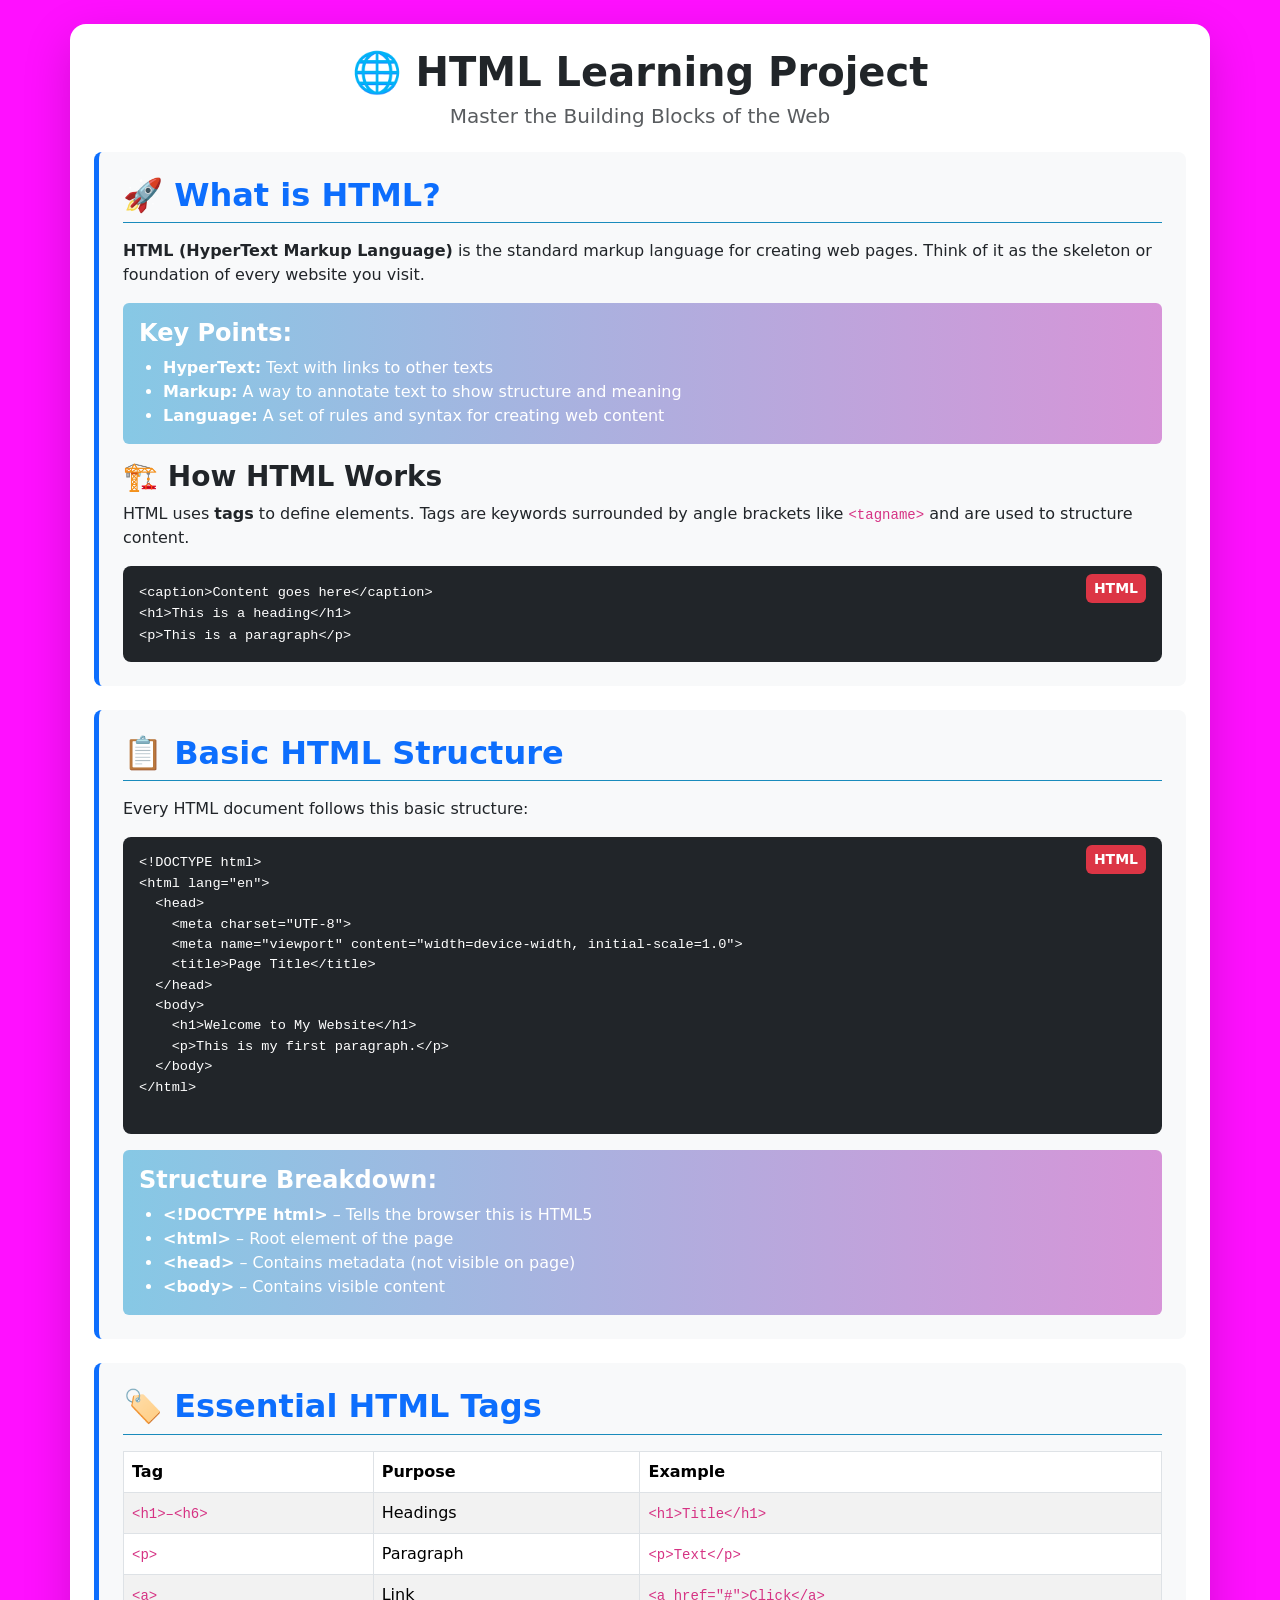
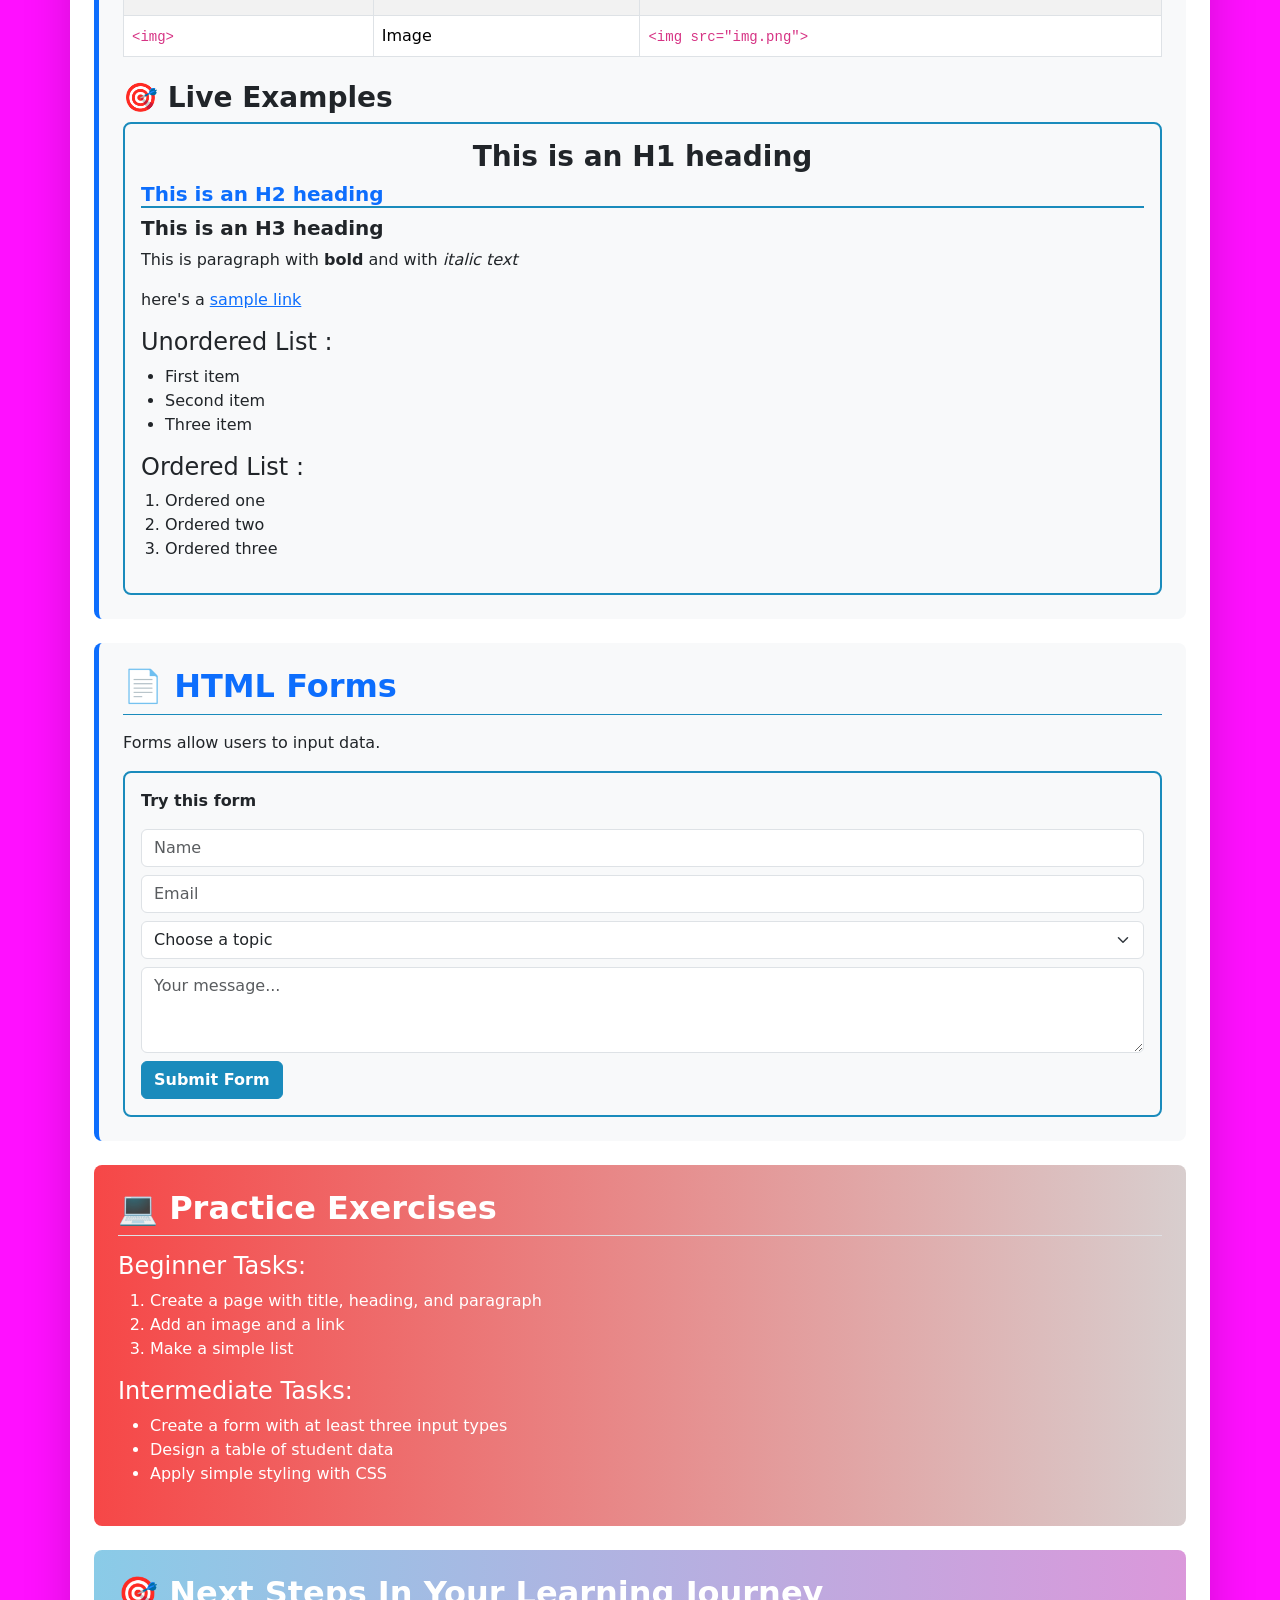
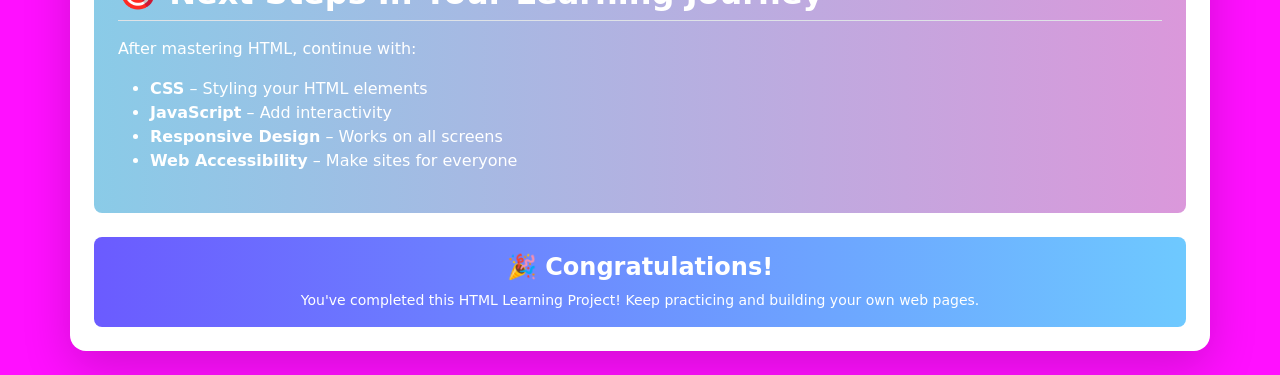
<file: main.html>
<!DOCTYPE html>
<html>
  <head>
    <meta charset="UTF-8" />
    <meta name="viewport" content="width=device-width, initial-scale=1.0" />
    <title>html-and-css-Rihia10100U</title>
    <link
      href="https://cdn.jsdelivr.net/npm/bootstrap@5.3.3/dist/css/bootstrap.min.css"
      rel="stylesheet"
    />
    <style>
      body {
        background-color: rgba(255, 3, 255, 0.945);
      }
    </style>
  </head>

  <body class="py-4">
    <div class="container bg-white rounded-4 shadow-lg p-4">
      <header class="text-center mb-4">
        <h1 class="fw-bold">🌐 HTML Learning Project</h1>
        <h5 class="text-muted fw-light">
          Master the Building Blocks of the Web
        </h5>
      </header>

      <main>
        <section
          class="p-4 mb-4 bg-light border-start border-5 border-primary rounded-3"
        >
          <h2
            class="fw-bold text-primary border-bottom pb-2 mb-3"
            style="border-color: #1a8bbc !important"
          >
            🚀 What is HTML?
          </h2>
          <p>
            <strong>HTML (HyperText Markup Language)</strong> is the standard
            markup language for creating web pages. Think of it as the skeleton
            or foundation of every website you visit.
          </p>

          <div
            class="p-3 rounded-2 text-white"
            style="background: linear-gradient(to right, #1b9ad183, #a602a668)"
          >
            <h4 class="fw-bold">Key Points:</h4>
            <ul class="mb-0 ps-4">
              <li>
                <strong>HyperText:</strong> Text with links to other texts
              </li>
              <li>
                <strong>Markup:</strong> A way to annotate text to show
                structure and meaning
              </li>
              <li>
                <strong>Language:</strong> A set of rules and syntax for
                creating web content
              </li>
            </ul>
          </div>

          <h3 class="mt-3 fw-bold">🏗️ How HTML Works</h3>
          <p>
            HTML uses <strong>tags</strong> to define elements. Tags are
            keywords surrounded by angle brackets like
            <code>&lt;tagname&gt;</code> and are used to structure content.
          </p>

          <div
            class="bg-dark text-white rounded-3 p-3 mt-3 position-relative overflow-auto"
          >
            <span
              class="position-absolute top-0 end-0 mt-2 me-3 bg-danger px-2 py-1 rounded-2 small fw-bold"
              >HTML</span
            >
            <pre
              class="mb-0"
            ><code style="font-size: 0.85rem;">&lt;caption&gt;Content goes here&lt;/caption&gt;
&lt;h1&gt;This is a heading&lt;/h1&gt;
&lt;p&gt;This is a paragraph&lt;/p&gt;</code></pre>
          </div>
        </section>

        <section
          class="p-4 mb-4 bg-light border-start border-5 border-primary rounded-3"
        >
          <h2
            class="fw-bold text-primary border-bottom pb-2 mb-3"
            style="border-color: #1a8bbc !important"
          >
            📋 Basic HTML Structure
          </h2>
          <p>Every HTML document follows this basic structure:</p>

          <div
            class="bg-dark text-white rounded-3 p-3 mt-3 position-relative overflow-auto"
          >
            <span
              class="position-absolute top-0 end-0 mt-2 me-3 bg-danger px-2 py-1 rounded-2 small fw-bold"
              >HTML</span
            >
            <pre class="mb-0" style="font-size: 0.85rem">
&lt;!DOCTYPE html&gt;
&lt;html lang="en"&gt;
  &lt;head&gt;
    &lt;meta charset="UTF-8"&gt;
    &lt;meta name="viewport" content="width=device-width, initial-scale=1.0"&gt;
    &lt;title&gt;Page Title&lt;/title&gt;
  &lt;/head&gt;
  &lt;body&gt;
    &lt;h1&gt;Welcome to My Website&lt;/h1&gt;
    &lt;p&gt;This is my first paragraph.&lt;/p&gt;
  &lt;/body&gt;
&lt;/html&gt;
            </pre>
          </div>

          <div
            class="p-3 rounded-2 text-white mt-3"
            style="background: linear-gradient(to right, #1b9ad183, #a602a668)"
          >
            <h4 class="fw-bold">Structure Breakdown:</h4>
            <ul class="mb-0 ps-4">
              <li>
                <strong>&lt;!DOCTYPE html&gt;</strong> – Tells the browser this
                is HTML5
              </li>
              <li><strong>&lt;html&gt;</strong> – Root element of the page</li>
              <li>
                <strong>&lt;head&gt;</strong> – Contains metadata (not visible
                on page)
              </li>
              <li><strong>&lt;body&gt;</strong> – Contains visible content</li>
            </ul>
          </div>
        </section>

        <section
          class="p-4 mb-4 bg-light border-start border-5 border-primary rounded-3"
        >
          <h2
            class="fw-bold text-primary border-bottom pb-2 mb-3"
            style="border-color: #1a8bbc !important"
          >
            🏷️ Essential HTML Tags
          </h2>
          <table class="table table-striped table-bordered">
            <thead
              class="text-white"
              style="background: linear-gradient(to right, #1a8bbccd, #1a8bbc)"
            >
              <tr>
                <th>Tag</th>
                <th>Purpose</th>
                <th>Example</th>
              </tr>
            </thead>
            <tbody class="text-dark">
              <tr>
                <td><code>&lt;h1&gt;–&lt;h6&gt;</code></td>
                <td>Headings</td>
                <td><code>&lt;h1&gt;Title&lt;/h1&gt;</code></td>
              </tr>
              <tr>
                <td><code>&lt;p&gt;</code></td>
                <td>Paragraph</td>
                <td><code>&lt;p&gt;Text&lt;/p&gt;</code></td>
              </tr>
              <tr>
                <td><code>&lt;a&gt;</code></td>
                <td>Link</td>
                <td><code>&lt;a href="#"&gt;Click&lt;/a&gt;</code></td>
              </tr>
              <tr>
                <td><code>&lt;img&gt;</code></td>
                <td>Image</td>
                <td><code>&lt;img src="img.png"&gt;</code></td>
              </tr>
            </tbody>
          </table>

          <h3 class="mt-4 fw-bold">🎯 Live Examples</h3>
          <div
            class="p-3 border border-2 border-dashed rounded-3"
            style="border-color: #1a8bbc !important"
          >
            <h1 class="text-center fw-bolder fs-3">This is an H1 heading</h1>
            <h2
              class="text-primary fw-bold fs-5"
              style="border-bottom: 2px solid #1a8bbc"
            >
              This is an H2 heading
            </h2>
            <h3 class="fs-5 fw-bold">This is an H3 heading</h3>
            <p>
              This is paragraph with <b>bold</b> and with <i>italic text</i>
            </p>
            <p>here's a <a href="#">sample link</a></p>

            <h4>Unordered List :</h4>
            <ul class="ps-4">
              <li>First item</li>
              <li>Second item</li>
              <li>Three item</li>
            </ul>

            <h4>Ordered List :</h4>
            <ol class="ps-4">
              <li>Ordered one</li>
              <li>Ordered two</li>
              <li>Ordered three</li>
            </ol>
          </div>
        </section>

        <section
          class="p-4 mb-4 bg-light border-start border-5 border-primary rounded-3"
        >
          <h2
            class="fw-bold text-primary border-bottom pb-2 mb-3"
            style="border-color: #1a8bbc !important"
          >
            📄 HTML Forms
          </h2>
          <p>Forms allow users to input data.</p>

          <div
            class="p-3 border border-2 border-dashed rounded-3"
            style="border-color: #1a8bbc !important"
          >
            <p class="fw-bold">Try this form</p>
            <form>
              <div class="mb-2">
                <input
                  type="text"
                  class="form-control"
                  placeholder="Name"
                  required
                />
              </div>
              <div class="mb-2">
                <input
                  type="email"
                  class="form-control"
                  placeholder="Email"
                  required
                />
              </div>
              <div class="mb-2">
                <select class="form-select">
                  <option selected>Choose a topic</option>
                  <option>HTML</option>
                  <option>CSS</option>
                </select>
              </div>
              <div class="mb-2">
                <textarea
                  class="form-control"
                  rows="3"
                  placeholder="Your message..."
                ></textarea>
              </div>
              <button
                type="submit"
                class="btn btn-primary fw-bold"
                style="background-color: #1a8bbc; border-color: #1a8bbc"
              >
                Submit Form
              </button>
            </form>
          </div>
        </section>

        <section
          class="p-4 mb-4 text-white rounded-3"
          style="background: linear-gradient(to right, #f64747, #d8cece)"
        >
          <h2 class="fw-bold text-white border-bottom pb-2 mb-3">
            💻 Practice Exercises
          </h2>
          <h4>Beginner Tasks:</h4>
          <ol>
            <li>Create a page with title, heading, and paragraph</li>
            <li>Add an image and a link</li>
            <li>Make a simple list</li>
          </ol>
          <h4>Intermediate Tasks:</h4>
          <ul>
            <li>Create a form with at least three input types</li>
            <li>Design a table of student data</li>
            <li>Apply simple styling with CSS</li>
          </ul>
        </section>

        <section
          class="p-4 mb-4 text-white rounded-3"
          style="background: linear-gradient(to right, #1b9ad183, #a602a668)"
        >
          <h2 class="fw-bold text-white border-bottom pb-2 mb-3">
            🎯 Next Steps In Your Learning Journey
          </h2>
          <p>After mastering HTML, continue with:</p>
          <ul>
            <li><strong>CSS</strong> – Styling your HTML elements</li>
            <li><strong>JavaScript</strong> – Add interactivity</li>
            <li><strong>Responsive Design</strong> – Works on all screens</li>
            <li>
              <strong>Web Accessibility</strong> – Make sites for everyone
            </li>
          </ul>
        </section>
      </main>

      <footer
        class="text-center text-white rounded-3 p-3 mt-4"
        style="background: linear-gradient(90deg, #6b5bff, #6ec9ff)"
      >
        <h2 class="fw-bold fs-4 mb-2">🎉 Congratulations!</h2>
        <p class="mb-0 small">
          You've completed this HTML Learning Project! Keep practicing and
          building your own web pages.
        </p>
      </footer>
    </div>

    <script src="https://cdn.jsdelivr.net/npm/bootstrap@5.3.3/dist/js/bootstrap.bundle.min.js"></script>
  </body>
</html>
</file>
